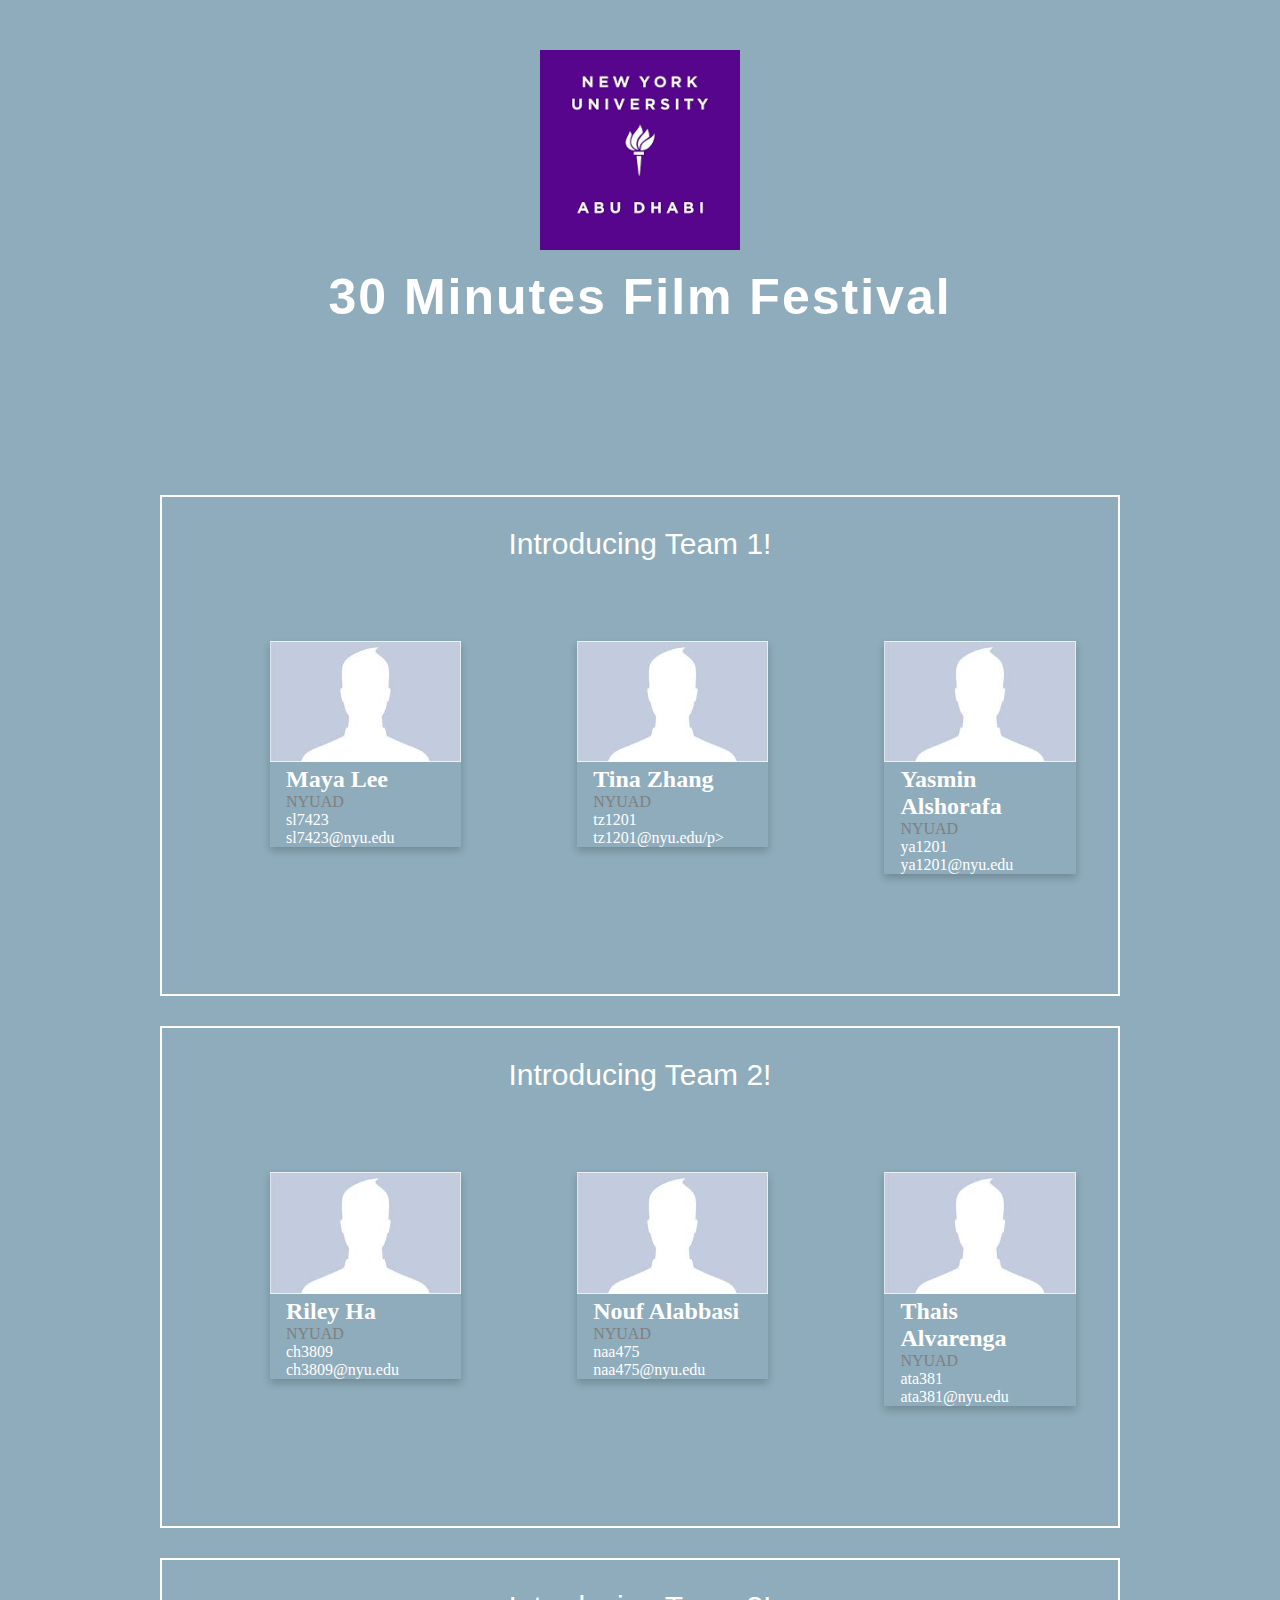
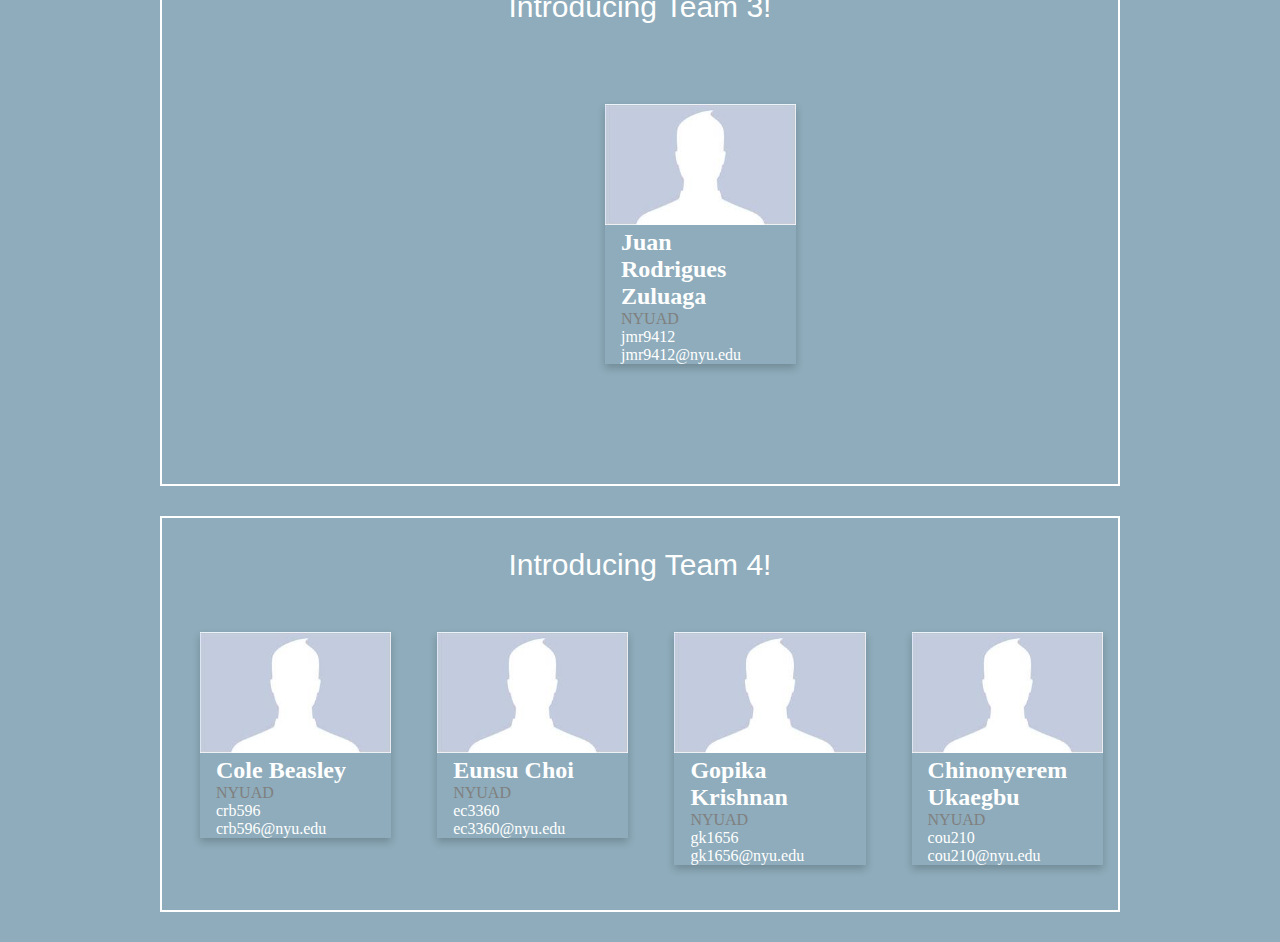
<file: teamIndex.html>
<!DOCTYPE html>

<html lang="en">
  <head>
    <title>30MFF World Premiere Site</title>

    <div class="header">
      <img src="images/logo.png" alt="Logo of 30MFF World Premiere Site"/>
      <h1>30 Minutes Film Festival</h1>
    </div>
    <link rel="stylesheet" href="teamstyle.css"/>
  </head>


  <body>
  <div class="teams">
    <div class="row">
      <h1>Introducing Team 1!</h1>
      <div class="column-1">
        <div class="card-1">
          <img src="images/profile.jpg" alt="Jane" style="width:100%">
          <div class="container">
            <h2>Maya Lee</h2>
            <p class="title">NYUAD</p>
            <p>sl7423</p>
            <p>sl7423@nyu.edu</p>
            <!-- <p><button class="button">Contact</button></p> -->
          </div>
        </div>
      </div>

      <div class="column-1">
        <div class="card-2">
          <img src="images/profile.jpg" alt="Jane" style="width:100%">
          <div class="container">
            <h2>Tina Zhang</h2>
            <p class="title">NYUAD</p>
            <p>tz1201</p>
            <p>tz1201@nyu.edu/p>
            <!-- <p><button class="button">Contact</button></p> -->
          </div>
        </div>
      </div>

      <div class="column-1">
        <div class="card-3">
          <img src="images/profile.jpg" alt="Jane" style="width:100%">
          <div class="container">
            <h2>Yasmin Alshorafa</h2>
            <p class="title">NYUAD</p>
            <p>ya1201</p>
            <p>ya1201@nyu.edu</p>
            <!-- <p><button class="button">Contact</button></p> -->
          </div>
        </div>
      </div>
</div>

<div class="row">
  <h1>Introducing Team 2!</h1>
  <div class="column-1">
    <div class="card-1">
      <img src="images/profile.jpg" alt="Jane" style="width:100%">
      <div class="container">
        <h2>Riley Ha</h2>
        <p class="title">NYUAD</p>
        <p>ch3809</p>
        <p>ch3809@nyu.edu</p>
        <!-- <p><button class="button">Contact</button></p> -->
      </div>
    </div>
  </div>

  <div class="column-1">
    <div class="card-2">
      <img src="images/profile.jpg" alt="Jane" style="width:100%">
      <div class="container">
        <h2>Nouf Alabbasi</h2>
        <p class="title">NYUAD</p>
        <p>naa475</p>
        <p>naa475@nyu.edu</p>
        <!-- <p><button class="button">Contact</button></p> -->
      </div>
    </div>
  </div>

  <div class="column-1">
    <div class="card-3">
      <img src="images/profile.jpg" alt="Jane" style="width:100%">
      <div class="container">
        <h2>Thais Alvarenga</h2>
        <p class="title">NYUAD</p>
        <p>ata381</p>
        <p>ata381@nyu.edu</p>
        <!-- <p><button class="button">Contact</button></p> -->
      </div>
    </div>
  </div>

</div>

<div class="row">
  <h1>Introducing Team 3!</h1>
  <div class="column-3">
    <div class="card-1">
      <img src="images/profile.jpg" alt="Jane" style="width:100%">
      <div class="container">
        <h2>Juan Rodrigues Zuluaga</h2>
        <p class="title">NYUAD</p>
        <p>jmr9412</p>
        <p>jmr9412@nyu.edu</p>
        <!-- <p><button class="button">Contact</button></p> -->
      </div>
    </div>
  </div>

</div>

<div class="row">
  <h1>Introducing Team 4!</h1>
  <div class="column-2">
    <div class="card-1">
      <img src="images/profile.jpg" alt="Jane" style="width:100%">
      <div class="container">
        <h2>Cole Beasley</h2>
        <p class="title">NYUAD</p>
        <p>crb596</p>
        <p>crb596@nyu.edu</p>
        <!-- <p><button class="button">Contact</button></p> -->
      </div>
    </div>
  </div>

  <div class="column-2">
    <div class="card-2">
      <img src="images/profile.jpg" alt="Jane" style="width:100%">
      <div class="container">
        <h2>Eunsu Choi</h2>
        <p class="title">NYUAD</p>
        <p>ec3360</p>
        <p>ec3360@nyu.edu</p>
        <!-- <p><button class="button">Contact</button></p> -->
      </div>
    </div>
  </div>

  <div class="column-2">
    <div class="card-3">
      <img src="images/profile.jpg" alt="Jane" style="width:100%">
      <div class="container">
        <h2>Gopika Krishnan</h2>
        <p class="title">NYUAD</p>
        <p>gk1656</p>
        <p>gk1656@nyu.edu</p>
        <!-- <p><button class="button">Contact</button></p> -->
      </div>
    </div>
  </div>

  <div class="column-2">
    <div class="card-4">
      <img src="images/profile.jpg" alt="Jane" style="width:100%">
      <div class="container">
        <h2>Chinonyerem Ukaegbu</h2>
        <p class="title">NYUAD</p>
        <p>cou210</p>
        <p>cou210@nyu.edu</p>
        <!-- <p><button class="button">Contact</button></p> -->
      </div>
    </div>
  </div>
</div>


</div>


  </body>

</html>
</file>
<file: teamstyle.css>
* {
  margin: 0px;
  padding: 0px;
  list-style: none;
  text-decoration: none;
  color: white;
  background-color: #8eacbb;
}

body {
  margin-left: 160px;
  margin-right:160px;
}

.header {
  height: 145px;
  text-align: center;
  box-sizing: border-box;
  margin-bottom:350px;
}

.header img {
  height: 200px;
  padding-top: 50px;
  padding-bottom: 15px;
}

.header h1 {
  font: bold 50px 'helvetica';
  letter-spacing: 2px;
  margin-top: -1px;
}

.row{
  border:2px solid white;
  padding-bottom:20px;
  margin-bottom:30px;
}

.teams h1{
  margin-top:30px;
  margin-bottom:50px;
  font: 30px 'arial';
  text-align: center;

}

/* Three columns side by side */
.column-2{
  float: left;
  width: 20%;
  margin-left: 30px;
  margin-bottom: 25px;
  padding: 0 8px;
}

.column-1{
  float: left;
  width: 20%;
  margin-left: 100px;
  margin-top:30px;
  margin-bottom: 100px;
  padding: 0 8px;
}

.column-3{
  float: left;
  width: 20%;
  margin-left: 435px;
  margin-top:30px;
  margin-bottom: 100px;
  padding: 0 8px;
}

/* .column-3{
  float: left;
  width: 20%;
  margin-left: 30px;
  margin-top:30px;
  margin-bottom: 16px;
  padding: 0 8px;
} */

/* Display the columns below each other instead of side by side on small screens */
@media screen and (max-width: 650px) {
  .column {
    width: 100%;
    display: block;
  }
}

/* Add some shadows to create a card effect */
.card-1 {
  float:left;
  box-shadow: 0 4px 8px 0 rgba(0, 0, 0, 0.2);
}

.card-2 {
  box-shadow: 0 4px 8px 0 rgba(0, 0, 0, 0.2);
  #float:right;
  #margin-left: 300px;
  #margin-right:30px;
}

.card-3 {
  box-shadow: 0 4px 8px 0 rgba(0, 0, 0, 0.2);
}

.card-4 {
  box-shadow: 0 4px 8px 0 rgba(0, 0, 0, 0.2);
}

/* Some left and right padding inside the container */
.container {
  padding: 0 16px;
}

/* Clear floats */
.container::after, .row::after {
  content: "";
  clear: both;
  display: table;
}

.title {
  color: grey;
}

/* .button {
  border: none;
  outline: 0;
  display: inline-block;
  padding: 8px;
  color: white;
  background-color: #000;
  text-align: center;
  cursor: pointer;
  width: 100%;
} */

/* .button:hover {
  background-color: #555;
} */
</file>
